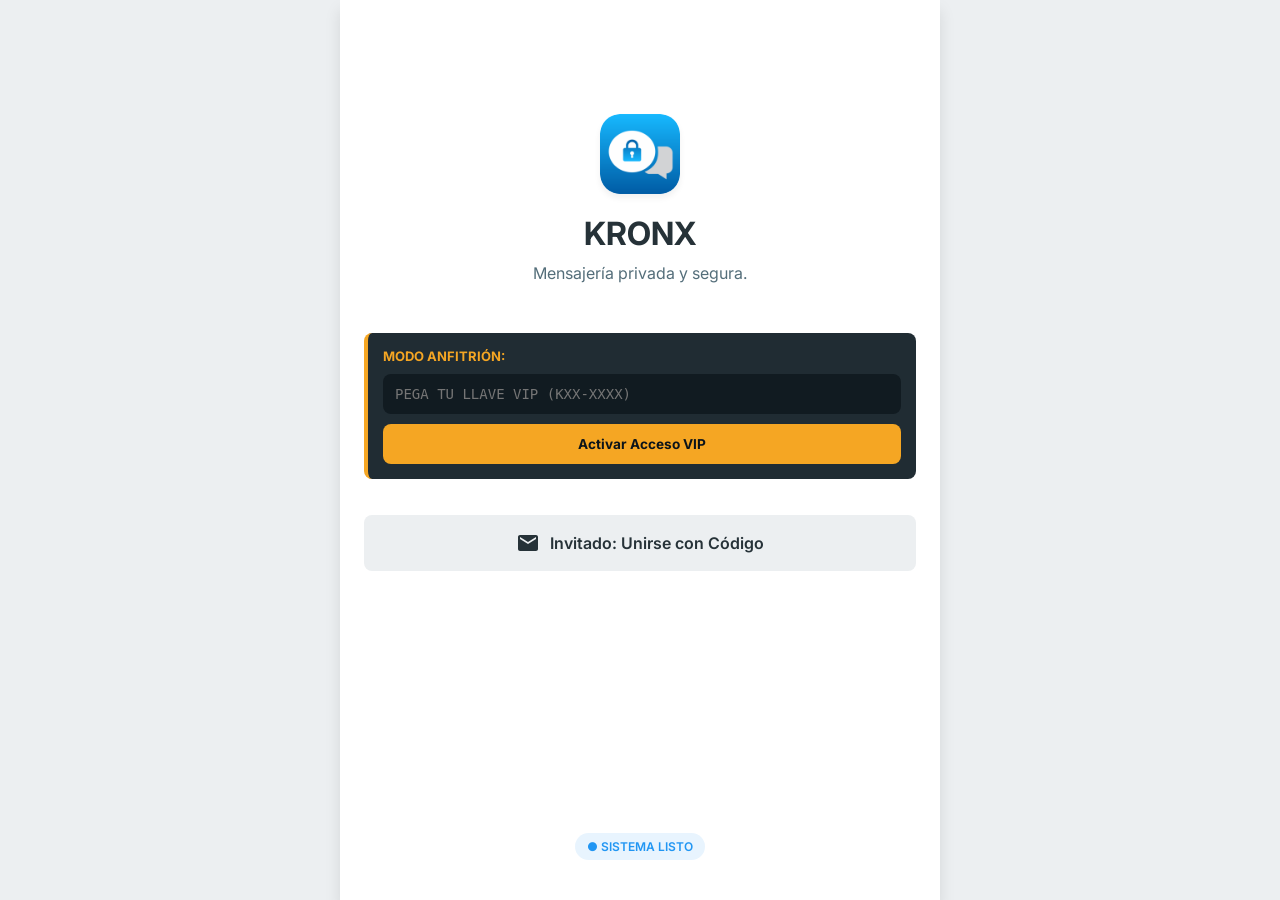
<file: index.html>
<!DOCTYPE html>
<html lang="es">
<head>
  <meta charset="UTF-8">
  <meta name="viewport" content="width=device-width, initial-scale=1.0, viewport-fit=cover">
  <title>KRONX</title>
  <meta name="description" content="Secure Minimalist Personal Chat">
  <link rel="manifest" href="manifest.json">
  <meta name="theme-color" content="#ffffff">
  <link rel="icon" type="image/png" href="icon-192.png">
  <link rel="apple-touch-icon" href="icon-192.png">

  <!-- Google Fonts: Inter for modern, clean look -->
  <link rel="preconnect" href="https://fonts.googleapis.com">
  <link rel="preconnect" href="https://fonts.gstatic.com" crossorigin>
  <link href="https://fonts.googleapis.com/css2?family=Inter:wght@300;400;500;600;700&display=swap" rel="stylesheet">
  
  <!-- CSS Dinámico vía Delta Loader -->
  
  <!-- Fallback CSS load -->
  <style>
    body { font-family: 'Inter', -apple-system, BlinkMacSystemFont, 'Segoe UI', Roboto, sans-serif; background-color: #eceff1; margin: 0; padding: 0; height: 100vh; height: 100dvh; overflow: hidden; display: flex; flex-direction: column; color: #263238; }
    .hidden { display: none !important; }
  </style>
  <script>
    if ('serviceWorker' in navigator) {
      window.addEventListener('load', () => {
        navigator.serviceWorker.register('./sw.js?v=5.3').then(reg => {
          console.log('KRONX SW Operativo v5.3');
          reg.onupdatefound = () => {
            const installingWorker = reg.installing;
            installingWorker.onstatechange = () => {
              if (installingWorker.state === 'installed' && navigator.serviceWorker.controller) {
                window.location.reload();
              }
            };
          };
        });
      });
    }
  </script>
</head>
<body>
  <!-- Install Prompt (Hidden by default) -->
  <div id="install-prompt" class="hidden install-banner">
    <div class="install-info">
      <span>Instala la app para mejor experiencia</span>
    </div>
    <div class="install-actions">
      <button id="btn-cancel-install" class="btn-text">Ahora No</button>
      <button id="btn-install" class="btn-primary-small">Instalar</button>
    </div>
  </div>

  <!-- Splash Screen Loader -->
  <div id="splash-screen" class="splash-screen active">
    <div class="logo-container">
      <img src="icon-192.png" alt="KRONX" class="splash-logo">
      <h1 class="splash-title">KRONX</h1>
      <p class="splash-subtitle">Cifrado de Extremo a Extremo</p>
    </div>
    <div class="spinner"></div>
    <script>
      // Protocol Alpha: Fallback de seguridad si falla la carga dinámica
      setTimeout(function() {
        var splash = document.getElementById('splash-screen');
        var term = document.getElementById('terminal');
        if (splash && splash.classList.contains('active')) {
          console.warn('[DELTA] Iniciando despegue de emergencia...');
          splash.classList.remove('active');
          splash.style.display = 'none';
          if (term) {
            term.classList.remove('hidden');
            term.style.display = 'flex';
          }
        }
      }, 5000);
    </script>
  </div>

  <!-- Main App Container -->
  <main id="terminal" class="app-container hidden">

    <!-- Screen: Welcome (Login/Home) -->
    <section id="welcome-screen" class="screen view-box">
      <div class="welcome-header">
        <div class="app-branding">
          <img src="icon-192.png" alt="KRONX Logo" class="brand-logo">
          <h2>KRONX</h2>
        </div>
        <p class="branding-msg">Mensajería privada y segura.</p>
      </div>
      
      <div class="welcome-actions">
        
        <!-- Módulo de Login (Solo visible si no hay licencia) -->
        <div id="vip-auth-box" style="margin-bottom: 20px; text-align: left; background: #202c33; padding: 15px; border-radius: 8px; border-left: 4px solid #f5a623;">
            <p style="color:#f5a623; margin:0 0 10px 0; font-size:13px; font-weight:bold;">MODO ANFITRIÓN:</p>
            <input type="text" id="unified-vip-input" placeholder="Pega tu Llave VIP (KXX-XXXX)" style="width: 100%; padding: 12px; border-radius: 8px; border: none; background: #111b21; color: #d1d7db; margin-bottom: 10px; font-family: monospace; font-size: 14px; text-transform: uppercase;">
            <button id="btn-login-vip" class="btn-primary-small" style="width: 100%; justify-content:center; background:#f5a623; color:#0b141a; font-weight:bold; cursor:pointer; padding: 12px; border-radius: 8px; border: none;">
                Activar Acceso VIP
            </button>
        </div>

        <!-- Módulo Activo (Visible si ya está autorizado) -->
        <div id="vip-active-box" style="display:none; margin-bottom: 20px;">
           <p style="color:#00a884; font-weight:bold; font-size:14px; text-align:center; margin-bottom:15px; letter-spacing: 1px;">✓ ANFITRIÓN AUTORIZADO</p>
           <button id="btn-create-room" class="btn-primary btn-large" style="width:100%;">
             <svg viewBox="0 0 24 24" class="btn-icon"><path fill="currentColor" d="M19 13h-6v6h-2v-6H5v-2h6V5h2v6h6v2z"/></svg>
             Nueva Conversación Privada
           </button>
        </div>

        <button id="btn-join-room" class="btn-secondary btn-large" style="width:100%;">
          <svg viewBox="0 0 24 24" class="btn-icon"><path fill="currentColor" d="M20 4H4c-1.1 0-1.99.9-1.99 2L2 18c0 1.1.9 2 2 2h16c1.1 0 2-.9 2-2V6c0-1.1-.9-2-2-2zm0 4l-8 5-8-5V6l8 5 8-5v2z"/></svg>
          Invitado: Unirse con Código
        </button>
      </div>

      <div class="welcome-footer">
        <span id="status" class="status-badge">● OFFLINE</span>
      </div>
    </section>

    <!-- Screen: Create Room -->
    <section id="create-room-screen" class="screen view-box">
      <div class="header-nav">
        <button id="btn-back-from-create" class="btn-icon-only" aria-label="Volver">
          <svg viewBox="0 0 24 24"><path fill="currentColor" d="M20 11H7.83l5.59-5.59L12 4l-8 8 8 8 1.41-1.41L7.83 13H20v-2z"/></svg>
        </button>
        <h3>Crear Sala</h3>
        <div class="spacer"></div>
      </div>

      <div class="card-content">
        <div class="invite-graphic">
          <div class="pulse-ring"></div>
          <svg viewBox="0 0 24 24" class="icon-large"><path fill="currentColor" d="M18 16.08c-.76 0-1.44.3-1.96.77L8.91 12.7c.05-.23.09-.46.09-.7s-.04-.47-.09-.7l7.05-4.11c.54.5 1.25.81 2.04.81 1.66 0 3-1.34 3-3s-1.34-3-3-3-3 1.34-3 3c0 .24.04.47.09.7L8.04 9.81C7.5 9.31 6.79 9 6 9c-1.66 0-3 1.34-3 3s1.34 3 3 3c.79 0 1.5-.31 2.04-.81l7.12 4.16c-.05.21-.08.43-.08.65 0 1.61 1.31 2.92 2.92 2.92 1.61 0 2.92-1.31 2.92-2.92s-1.31-2.92-2.92-2.92z"/></svg>
        </div>
        <p class="description">Comparte este código con la persona con la que deseas conectar. La conexión es directa y privada.</p>
        
        <div class="input-group">
          <input type="text" id="room-id" readonly class="code-input" />
          <button id="btn-copy-id" class="btn-ghost" title="Copiar ID">
            <svg viewBox="0 0 24 24"><path fill="currentColor" d="M16 1H4c-1.1 0-2 .9-2 2v14h2V3h12V1zm3 4H8c-1.1 0-2 .9-2 2v14c0 1.1.9 2 2 2h11c1.1 0 2-.9 2-2V7c0-1.1-.9-2-2-2zm0 16H8V7h11v14z"/></svg>
          </button>
        </div>

        <button id="btn-regenerate-id" class="btn-text" style="margin-top:20px;">
          <svg viewBox="0 0 24 24" width="18" style="vertical-align:middle; margin-right:5px;"><path fill="currentColor" d="M17.65 6.35C16.2 4.9 14.21 4 12 4c-4.42 0-7.99 3.58-7.99 8s3.57 8 7.99 8c3.73 0 6.84-2.55 7.73-6h-2.08c-.82 2.33-3.04 4-5.65 4-3.31 0-6-2.69-6-6s2.69-6 6-6c1.66 0 3.14.69 4.22 1.78L13 11h7V4l-2.35 2.35z"/></svg>
          Generar Nuevo Código
        </button>
      </div>
    </section>

    <!-- Screen: Join Room -->
    <section id="join-room-screen" class="screen view-box">
      <div class="header-nav">
        <button id="btn-back-from-join" class="btn-icon-only" aria-label="Volver">
          <svg viewBox="0 0 24 24"><path fill="currentColor" d="M20 11H7.83l5.59-5.59L12 4l-8 8 8 8 1.41-1.41L7.83 13H20v-2z"/></svg>
        </button>
        <h3>Unirse</h3>
        <div class="spacer"></div>
      </div>

      <div class="card-content">
        <div class="invite-graphic">
          <svg viewBox="0 0 24 24" class="icon-large"><path fill="currentColor" d="M12 12c2.21 0 4-1.79 4-4s-1.79-4-4-4-4 1.79-4 4 1.79 4 4 4zm0 2c-2.67 0-8 1.34-8 4v2h16v-2c0-2.66-5.33-4-8-4z"/></svg>
        </div>
        <p class="description">Ingresa el código de invitación o enlace que te han proporcionado.</p>
        
        <div class="input-group">
          <input type="text" id="peer-id-input" placeholder="Ej: KRONX_ABC123..." class="text-input" autocomplete="off" />
        </div>
        
        <button id="btn-connect" class="btn-primary btn-large" style="margin-top: 25px;">
          Conectar
        </button>
      </div>
    </section>

    <!-- Screen: Chat Workspace -->
    <section id="chat-screen" class="screen chat-layout">
      <header class="chat-header">
        <div class="chat-profile">
          <div class="avatar">
             <svg viewBox="0 0 24 24"><path fill="currentColor" d="M12 12c2.21 0 4-1.79 4-4s-1.79-4-4-4-4 1.79-4 4 1.79 4 4 4zm0 2c-2.67 0-8 1.34-8 4v2h16v-2c0-2.66-5.33-4-8-4z"/></svg>
          </div>
          <div class="chat-info">
          <h3 id="chat-peer-id" class="chat-name">Contacto</h3>
            <span id="chat-sub-status" class="chat-status online">en línea</span>
          </div>
        </div>
        <div class="chat-actions">
           <button id="btn-disconnect" class="btn-icon-only" title="Cerrar Chat">
             <svg viewBox="0 0 24 24"><path fill="currentColor" d="M19 6.41L17.59 5 12 10.59 6.41 5 5 6.41 10.59 12 5 17.59 6.41 19 12 13.41 17.59 19 19 17.59 13.41 12 19 6.41z"/></svg>
           </button>
        </div>
      </header>

      <div id="messages-container" class="messages-area">
         <!-- Mensajes se inyectarán aquí -->
         <div class="encryption-notice">
            <svg viewBox="0 0 24 24" width="16"><path fill="currentColor" d="M18 8h-1V6c0-2.76-2.24-5-5-5S7 3.24 7 6v2H6c-1.1 0-2 .9-2 2v10c0 1.1.9 2 2 2h12c1.1 0 2-.9 2-2V10c0-1.1-.9-2-2-2zM9 6c0-1.66 1.34-3 3-3s3 1.34 3 3v2H9V6zm9 14H6V10h12v10zm-6-3c1.1 0 2-.9 2-2s-.9-2-2-2-2 .9-2 2 .9 2 2 2z"/></svg>
            Los mensajes están cifrados de extremo a extremo. Nadie fuera de este chat, ni incluso KRONX, puede leerlos o escucharlos.
         </div>
      </div>

      <footer class="chat-input-area">
        <input type="file" id="file-input" class="hidden" />
        <button id="btn-upload-file" class="btn-icon-only attach-btn" title="Adjuntar Archivo">
          <svg viewBox="0 0 24 24"><path fill="currentColor" d="M16.5 6v11.5c0 2.21-1.79 4-4 4s-4-1.79-4-4V5a2.5 2.5 0 015 0v10.5c0 .55-.45 1-1 1s-1-.45-1-1V6H10v9.5a2.5 2.5 0 005 0V5c0-2.21-1.79-4-4-4S7 2.79 7 5v12.5c0 3.04 2.46 5.5 5.5 5.5s5.5-2.46 5.5-5.5V6h-1.5z"/></svg>
        </button>
        
        <div class="input-wrapper">
          <input type="text" id="message-input" class="message-input" placeholder="Escribe un mensaje..." autocomplete="off" />
        </div>

        <!-- Mic Button -->
        <button id="btn-record" class="btn-primary-round mic-btn" title="Grabar Audio">
          <svg viewBox="0 0 24 24" class="mic-icon"><path fill="currentColor" d="M12 14c1.66 0 2.99-1.34 2.99-3L15 5c0-1.66-1.34-3-3-3S9 3.34 9 5v6c0 1.66 1.34 3 3 3zm5.3-3c0 3-2.54 5.1-5.3 5.1S6.7 14 6.7 11H5c0 3.41 2.72 6.23 6 6.72V21h2v-3.28c3.28-.48 6-3.3 6-6.72h-1.7z"/></svg>
        </button>
        
        <!-- Send Button (Visually alternative via CSS but driven by JS) -->
        <button id="btn-send" class="btn-primary-round send-btn hidden" title="Enviar Mensaje">
          <svg viewBox="0 0 24 24"><path fill="currentColor" d="M2.01 21L23 12 2.01 3 2 10l15 2-15 2z"/></svg>
        </button>

      </footer>
    </section>

  </main>

  <!-- DELTA FORCE CORE ENGINE -->
  <script src="peerjs.min.js"></script>
  <script>
    // Dinamic Loader Delta for absolute cache busting
    (function() {
      const ts = Date.now();
      const s = document.createElement('script');
      s.src = 'delta-v5.js?v=' + ts;
      document.body.appendChild(s);
      
      const l = document.createElement('link');
      l.rel = 'stylesheet';
      l.href = 'style.css?v=' + ts;
      document.head.appendChild(l);
    })();
  </script>
</body>
</html>
</file>
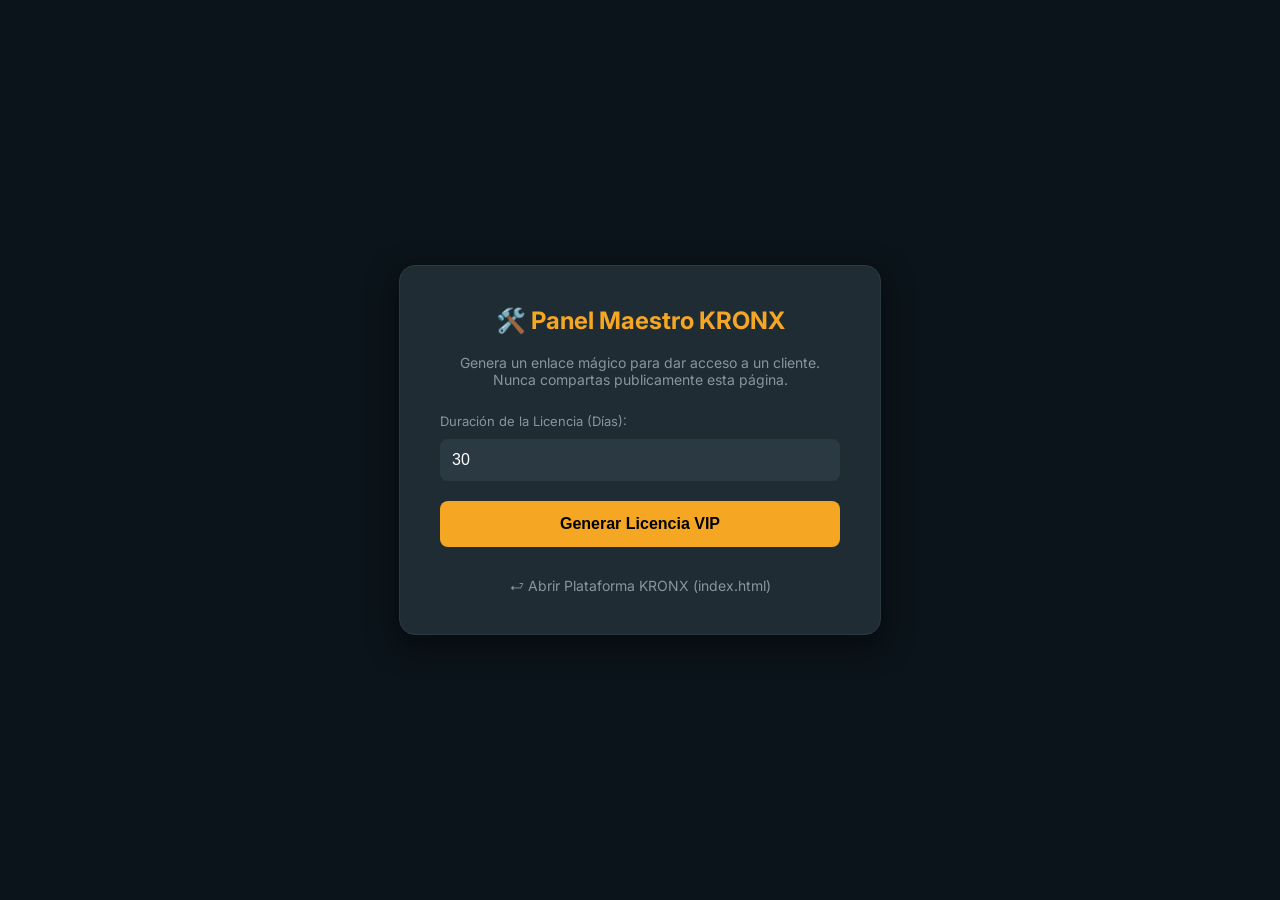
<file: keygen-secret.html>
<!DOCTYPE html>
<html lang="es">
<head>
    <meta charset="UTF-8">
    <meta name="viewport" content="width=device-width, initial-scale=1.0">
    <title>KRONX Licencias - Panel de Administración</title>
    <link href="https://fonts.googleapis.com/css2?family=Inter:wght@400;600;700&display=swap" rel="stylesheet">
    <style>
        body { 
            font-family: 'Inter', sans-serif; 
            background: #0b141a; 
            color: #e9edef; 
            display: flex; 
            flex-direction: column; 
            align-items: center; 
            justify-content: center; 
            height: 100vh; 
            margin: 0; 
        }
        .container {
            background: #202c33;
            padding: 40px;
            border-radius: 16px;
            box-shadow: 0 10px 30px rgba(0,0,0,0.5);
            text-align: center;
            max-width: 400px;
            width: 100%;
            border: 1px solid #2a3942;
        }
        h2 { margin-top: 0; color: #f5a623; }
        input { 
            width: 100%; 
            padding: 12px; 
            margin: 10px 0 20px 0; 
            border-radius: 8px; 
            border: none; 
            background: #2a3942; 
            color: white; 
            font-size: 16px; 
            box-sizing: border-box;
            outline: none;
        }
        input:focus { box-shadow: 0 0 0 2px #f5a623; }
        button { 
            width: 100%; 
            background: #f5a623; 
            color: #000; 
            border: none; 
            padding: 14px; 
            font-size: 16px; 
            font-weight: bold; 
            border-radius: 8px; 
            cursor: pointer; 
            transition: 0.2s;
        }
        button:hover { background: #e09612; }
        #output { 
            margin-top: 25px; 
            background: #111b21; 
            padding: 15px; 
            border-radius: 8px; 
            display: none;
            font-size: 14px;
        }
        .code-box {
            font-size: 24px;
            font-family: monospace;
            background: #2a3942;
            padding: 15px;
            border-radius: 8px;
            color: #53bdeb;
            letter-spacing: 2px;
            margin: 15px 0;
            user-select: all;
        }
        .link { color: #53bdeb; text-decoration: none; font-weight: bold; display:block; margin: 10px 0; }
        .copy-btn { 
            background: #2a3942; color: white; padding: 6px 12px; font-size: 12px; margin-top:10px; width:auto;
        }
    </style>
</head>
<body>

    <div class="container">
        <h2>🛠️ Panel Maestro KRONX</h2>
        <p style="font-size:14px; color:#8696a0; margin-bottom: 25px;">Genera un enlace mágico para dar acceso a un cliente. Nunca compartas publicamente esta página.</p>
        
        <label for="days" style="display:block; text-align:left; font-size:13px; color:#8696a0;">Duración de la Licencia (Días):</label>
        <input type="number" id="days" placeholder="Ej: 30" value="30" />

        <button onclick="generate()">Generar Licencia VIP</button>

        <div id="output">
            <p style="color:#f5a623; margin-top:0;">Plantilla lista para Enviar por WhatsApp:</p>
            <textarea id="res-message" readonly style="width:100%; height:190px; background:#2a3942; color:#53bdeb; border:none; border-radius:8px; padding:15px; font-family:monospace; font-size:13px; resize:none;"></textarea>
            
            <p style="font-size:12px; color:#8696a0; margin-top: 15px;">Vencimiento estimado: <span id="res-date" style="color:#e9edef;"></span></p>
            <button class="copy-btn" style="background:#53bdeb; color:#000; font-weight:bold; width:100%; padding:10px;" onclick="copyMessage()">Copiar Instrucciones Automáticamente</button>
        </div>

        <a href="index.html" target="_blank" style="display:block; text-align:center; margin-top:30px; color:#8696a0; text-decoration:none; font-size:14px; transition:color 0.2s;" onmouseover="this.style.color='#f5a623'" onmouseout="this.style.color='#8696a0'">
            ⮐ Abrir Plataforma KRONX (index.html)
        </a>
    </div>

    <script>
        // Multiplicadores matemáticos únicos (nunca cambies esto o las licencias preexistentes se invalidarán)
        const SECRET_A = 191;
        const SECRET_B = 8923;

        function generate() {
            const days = parseInt(document.getElementById('days').value);
            if(isNaN(days) || days <= 0) return alert("Ingresa días válidos");

            // Cálculo matemático en lugar de Base64
            const limitMilis = Date.now() + (days * 24 * 60 * 60 * 1000);
            const expDay = Math.floor(limitMilis / 86400000);
            
            const hexExp = expDay.toString(16).toUpperCase().padStart(4, '0');
            const sigNum = (expDay * SECRET_A + SECRET_B) % 65536;
            const hexSig = sigNum.toString(16).toUpperCase().padStart(4, '0');
            
            const finalCode = `KX-${hexExp}-${hexSig}`; 
            
            // Lógica mágica de 2 clicks: Genera enlace automáticamente si está subido a internet
            let whatsappText = '';
            
            if (window.location.protocol !== 'file:') {
                let linkUrl = window.location.origin + window.location.pathname.replace('keygen-secret.html', 'index.html') + `?vip=${finalCode}`;
                whatsappText = `🛡️ ACCESO KRONX VIP 🛡️\n\nAbre este enlace para activar automáticamente tu modo Anfitrión:\n\n${linkUrl}\n\nPasos:\n1. Toca el enlace.\n2. Presiona "Nueva Conversación".\n3. Envía el código de sala generado a tu chica o invitado.`;
            } else {
                whatsappText = `🛡️ ACCESO KRONX VIP 🛡️\n\nTu Clave de Acceso Secreta:\n${finalCode}\n\nPasos:\n1. Entra a la aplicación KRONX.\n2. Presiona "Nueva Conversación".\n3. Ingresa tu Clave y listo.\n4. Envía el código de sala generado a tu invitado.`;
            }

            document.getElementById('output').style.display = 'block';
            document.getElementById('res-message').value = whatsappText;
            document.getElementById('res-date').textContent = new Date(limitMilis).toLocaleString();
        }

        function copyMessage() {
            const copyText = document.getElementById('res-message');
            copyText.select();
            copyText.setSelectionRange(0, 99999); // Para moviles
            navigator.clipboard.writeText(copyText.value);
            alert("¡Mensaje Copiado!\n\nPégalo en WhatsApp o Telegram. Tu cliente entenderá exactamente qué debe hacer y con qué código.");
        }
    </script>
</body>
</html>
</file>
